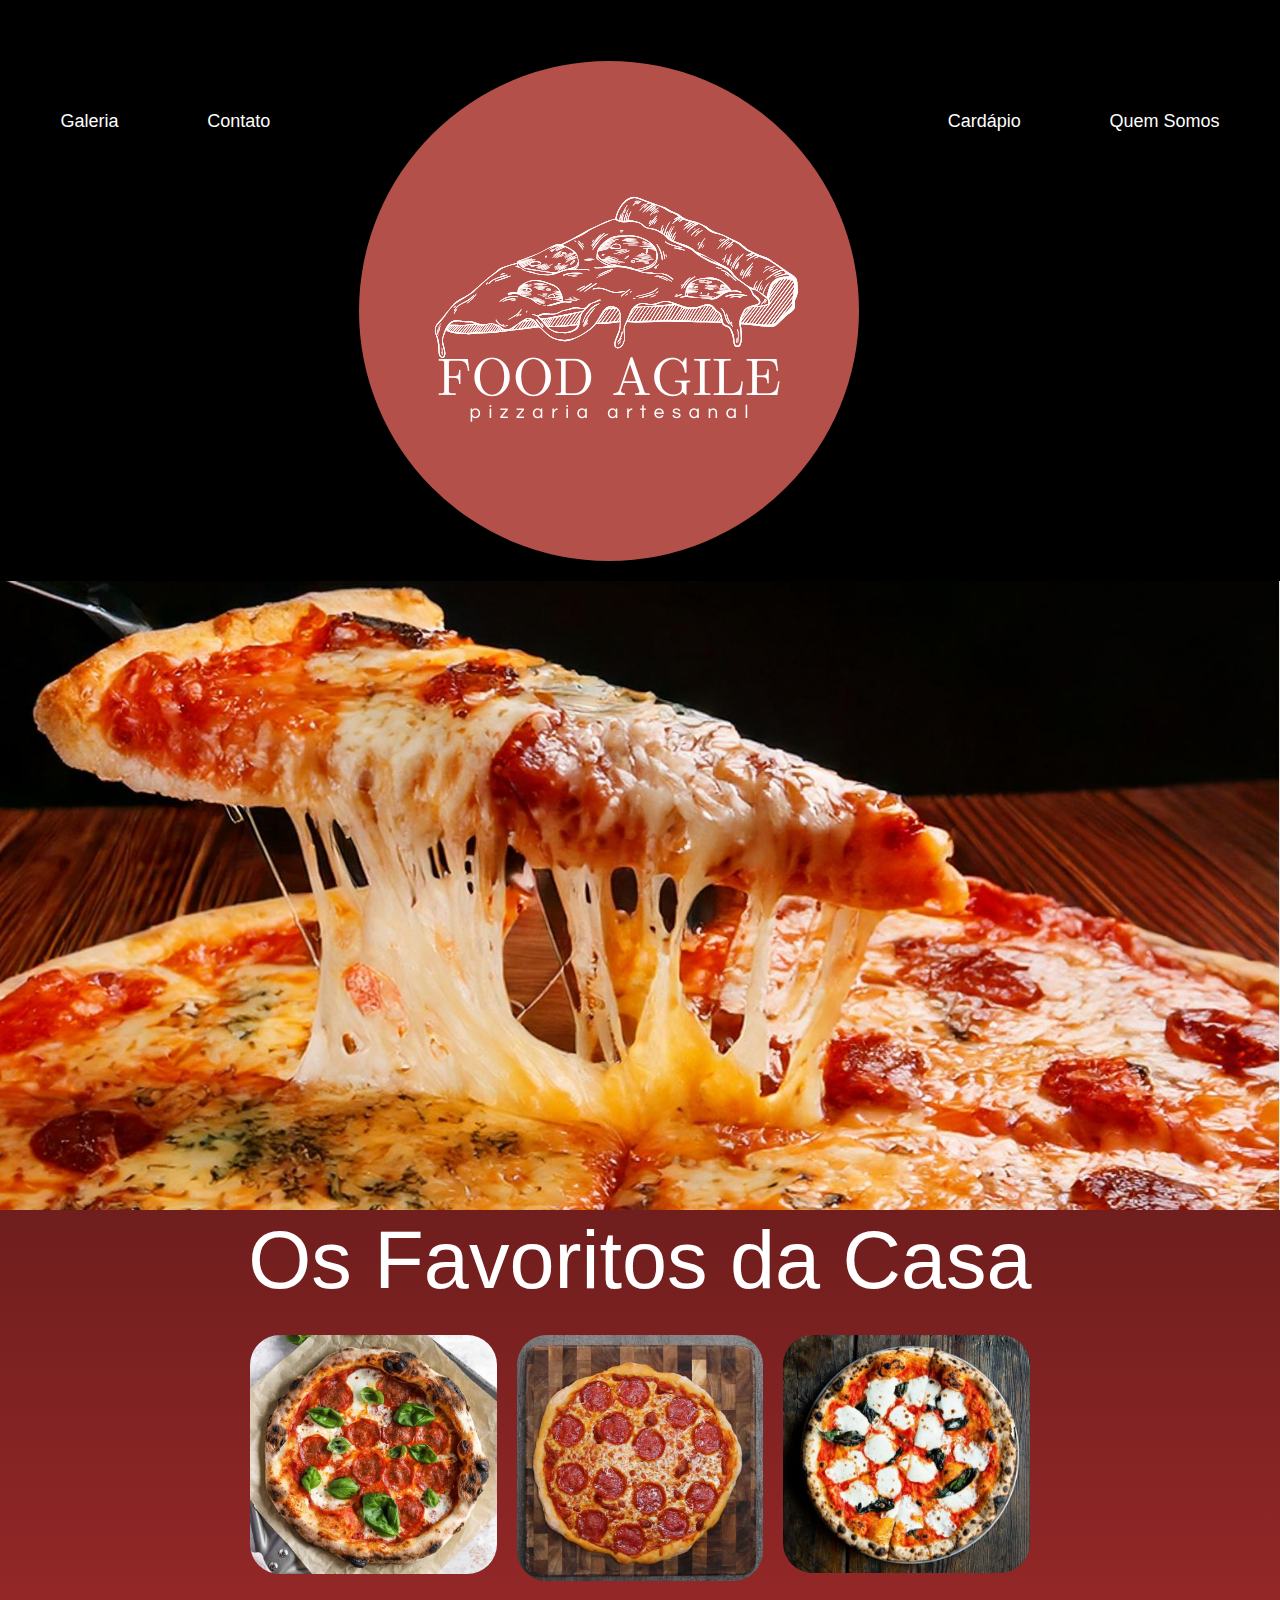
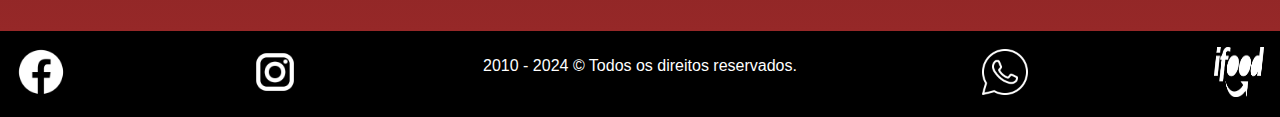
<file: index.html>
<!DOCTYPE html>
<html>

<head>
    <meta charset='utf-8'>
    <meta http-equiv='X-UA-Compatible' content='IE=edge'>
    <title>Food Agile</title>
    <meta name='viewport' content='width=device-width, initial-scale=1'>
    <link rel='stylesheet' type='text/css' media='screen' href='main.css'>
    <script src='main.js'></script>
    <link href="https://fonts.googleapis.com/css2?family=Quattrocento:wght@400;700&display=swap" rel="stylesheet">
</head>

<body>
    <header>
        <a href="galeria.html">
            <p>Galeria</p>
        </a>

        <a href="formulario.html">
            <p>Contato</p>
        </a>
        <a href="index.html">
        <img src="/_imagens/logomodoclaro.png">
        </a>

        <a href="cardapio.html">
            <p>Cardápio</p>
        </a>

        <a href="quemSomos.html">
            <p>Quem Somos</p>
        </a>
    </header>

    <div class="pizza">
        <img src="/_imagens/pizza.jpg">
    </div>

    <div class="f">
        <p>Os Favoritos da Casa</p><br>
    </div>

    <div class="gallery">
        <div class="image">
            <img src="/_imagens/pizza1.jpg" alt="Pizza picante com calabresa">
        </div>
        <div class="image">
            <img src="/_imagens/pizza4.jfif" alt="Pizza de calabresa">
        </div>
        <div class="image">
            <img src="/_imagens/pizzatres.jpg" alt="Pizza vegana">
        </div>
    </div><br><br>
    </div>

    <footer>
        <a href="https://www.facebook.com/login/?next=https%3A%2F%2Fwww.facebook.com%2F%3Flocale%3Dpt_BR">
            <img src="/_imagens/facebook-new.png">
        </a>
        <a href="https://www.instagram.com/">
            <img src="/_imagens/instagram-new.png">
        </a>
        <div class="direitos">
            <p>2010 - 2024 © Todos os direitos reservados.</p>
        </div>
        <a href="https://www.whatsapp.com/?lang=pt_BR">
            <img src="./_imagens/whatsapp.png">
        </a>
        <a href="https://www.ifood.com.br/">
            <img src="/_imagens/ifood-logo-01.png">
        </a>
    </footer>
</body>

</html>
</file>
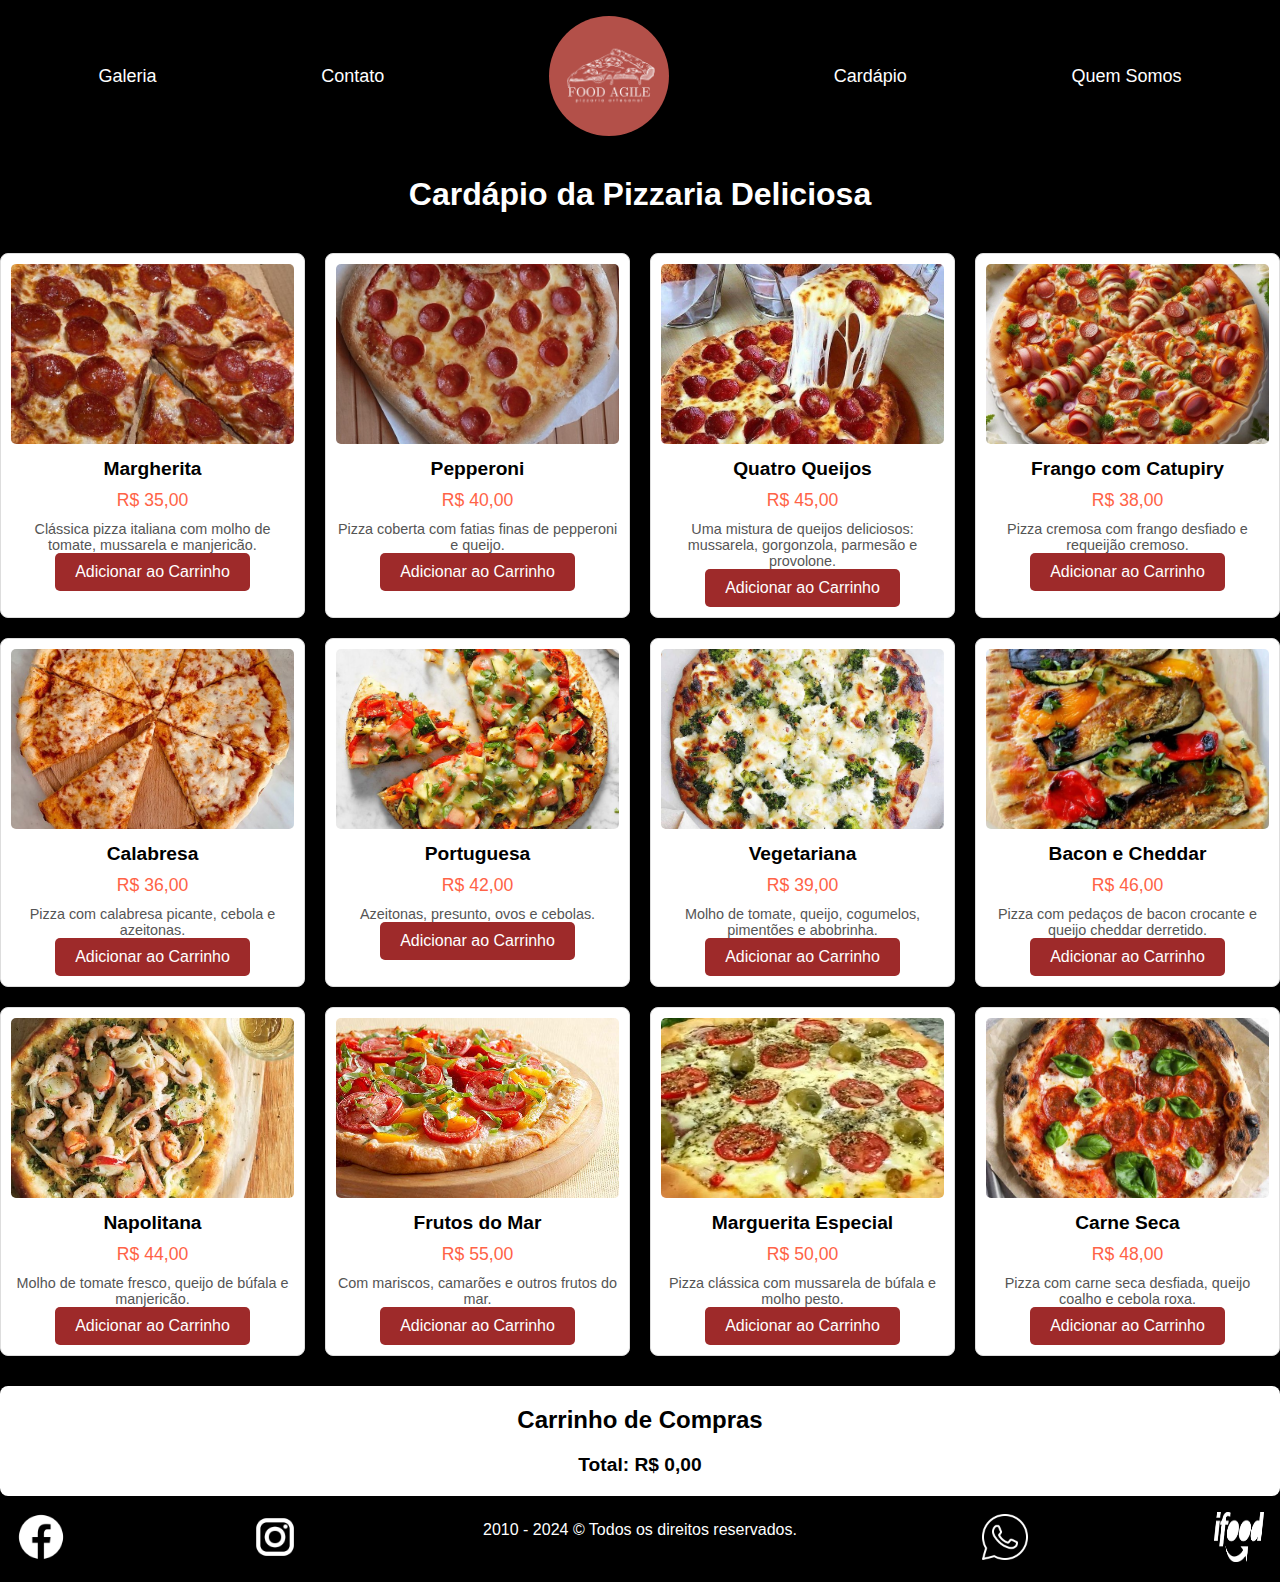
<file: cardapio.html>
<!DOCTYPE html>
<html lang="pt-BR">
<head>
    <meta charset="UTF-8">
    <meta name="viewport" content="width=device-width, initial-scale=1.0">
    <title>Food Agile - Cardápio da Pizzaria</title>
    <link rel="stylesheet" href="cardapio.css">
    <link href="https://fonts.googleapis.com/css2?family=Quattrocento:wght@400;700&display=swap" rel="stylesheet">
</head>
<body>
    <header>
        <a href="galeria.html">
            <p>Galeria</p>
        </a>

        <a href="formulario.html">
            <p>Contato</p>
        </a>
        <a href="index.html">
        <img src="/_imagens/logomodoclaro.png">
        </a>

        <a href="cardapio.html">
            <p>Cardápio</p>
        </a>

        <a href="quemSomos.html">
            <p>Quem Somos</p>
        </a>
    </header>

    <div class="Titulo">
        <h1>Cardápio da Pizzaria Deliciosa</h1>
    </div>
    <div id="menu-container" class="menu-container">
        <!-- Cards de pizza -->
        <div class="card">
            <img src="/_imagens/1.jfif" alt="Pizza Margherita">
            <h2>Margherita</h2>
            <div class="price">R$ 35,00</div>
            <p>Clássica pizza italiana com molho de tomate, mussarela e manjericão.</p>
            <button onclick="adicionarCarrinho('Margherita', 35)">Adicionar ao Carrinho</button>
        </div>

        <div class="card">
            <img src="/_imagens/2.jfif" alt="Pizza Pepperoni">
            <h2>Pepperoni</h2>
            <div class="price">R$ 40,00</div>
            <p>Pizza coberta com fatias finas de pepperoni e queijo.</p>
            <button onclick="adicionarCarrinho('Pepperoni', 40)">Adicionar ao Carrinho</button>
        </div>

        <div class="card">
            <img src="/_imagens/3.jfif" alt="Pizza Quatro Queijos">
            <h2>Quatro Queijos</h2>
            <div class="price">R$ 45,00</div>
            <p>Uma mistura de queijos deliciosos: mussarela, gorgonzola, parmesão e provolone.</p>
            <button onclick="adicionarCarrinho('Quatro Queijos', 45)">Adicionar ao Carrinho</button>
        </div>

        <div class="card">
            <img src="/_imagens/4.jfif" alt="Pizza Frango com Catupiry">
            <h2>Frango com Catupiry</h2>
            <div class="price">R$ 38,00</div>
            <p>Pizza cremosa com frango desfiado e requeijão cremoso.</p>
            <button onclick="adicionarCarrinho('Frango com Catupiry', 38)">Adicionar ao Carrinho</button>
        </div>

        <div class="card">
            <img src="/_imagens/5.jfif" alt="Pizza Calabresa">
            <h2>Calabresa</h2>
            <div class="price">R$ 36,00</div>
            <p>Pizza com calabresa picante, cebola e azeitonas.</p>
            <button onclick="adicionarCarrinho('Calabresa', 36)">Adicionar ao Carrinho</button>
        </div>

        <div class="card">
            <img src="/_imagens/6.jfif" alt="Pizza Portuguesa">
            <h2>Portuguesa</h2>
            <div class="price">R$ 42,00</div>
            <p>Azeitonas, presunto, ovos e cebolas.</p>
            <button onclick="adicionarCarrinho('Portuguesa', 42)">Adicionar ao Carrinho</button>
        </div>

        <div class="card">
            <img src="/_imagens/7.jfif" alt="Pizza Vegetariana">
            <h2>Vegetariana</h2>
            <div class="price">R$ 39,00</div>
            <p>Molho de tomate, queijo, cogumelos, pimentões e abobrinha.</p>
            <button onclick="adicionarCarrinho('Vegetariana', 39)">Adicionar ao Carrinho</button>
        </div>

        <div class="card">
            <img src="/_imagens/8.jfif" alt="Pizza Bacon e Cheddar">
            <h2>Bacon e Cheddar</h2>
            <div class="price">R$ 46,00</div>
            <p>Pizza com pedaços de bacon crocante e queijo cheddar derretido.</p>
            <button onclick="adicionarCarrinho('Bacon e Cheddar', 46)">Adicionar ao Carrinho</button>
        </div>

        <div class="card">
            <img src="/_imagens/9.jfif" alt="Pizza Napolitana">
            <h2>Napolitana</h2>
            <div class="price">R$ 44,00</div>
            <p>Molho de tomate fresco, queijo de búfala e manjericão.</p>
            <button onclick="adicionarCarrinho('Napolitana', 44)">Adicionar ao Carrinho</button>
        </div>

        <div class="card">
            <img src="_imagens/10.jfif" alt="Pizza Frutos do Mar">
            <h2>Frutos do Mar</h2>
            <div class="price">R$ 55,00</div>
            <p>Com mariscos, camarões e outros frutos do mar.</p>
            <button onclick="adicionarCarrinho('Frutos do Mar', 55)">Adicionar ao Carrinho</button>
        </div>

        <!-- Novos produtos adicionados -->
        <div class="card">
            <img src="/_imagens/pizza5.jpg" alt="Pizza Marguerita Especial">
            <h2>Marguerita Especial</h2>
            <div class="price">R$ 50,00</div>
            <p>Pizza clássica com mussarela de búfala e molho pesto.</p>
            <button onclick="adicionarCarrinho('Marguerita Especial', 50)">Adicionar ao Carrinho</button>
        </div>

        <div class="card">
            <img src="/_imagens/pizza1.jpg" alt="Pizza Carne Seca">
            <h2>Carne Seca</h2>
            <div class="price">R$ 48,00</div>
            <p>Pizza com carne seca desfiada, queijo coalho e cebola roxa.</p>
            <button onclick="adicionarCarrinho('Carne Seca', 48)">Adicionar ao Carrinho</button>
        </div>
    </div>

    <div id="carrinho" class="carrinho">
        <h2>Carrinho de Compras</h2>
        <ul id="itens-carrinho">
            <!-- Itens do carrinho aparecerão aqui -->
        </ul>
        <p id="total">Total: R$ 0,00</p>
    </div>
    
    <footer>
        <a href="https://www.facebook.com/login/?next=https%3A%2F%2Fwww.facebook.com%2F%3Flocale%3Dpt_BR">
            <img src="/_imagens/facebook-new.png">
        </a>
        <a href="https://www.instagram.com/">
            <img src="/_imagens/instagram-new.png">
        </a>
        <div class="direitos">
            <p>2010 - 2024 © Todos os direitos reservados.</p>
        </div>
        <a href="https://www.whatsapp.com/?lang=pt_BR">
            <img src="./_imagens/whatsapp.png">
        </a>
        <a href="https://www.ifood.com.br/">
            <img src="/_imagens/ifood-logo-01.png">
        </a>
    </footer>
    <script src="script.js"></script>
</body>
</html>
</file>
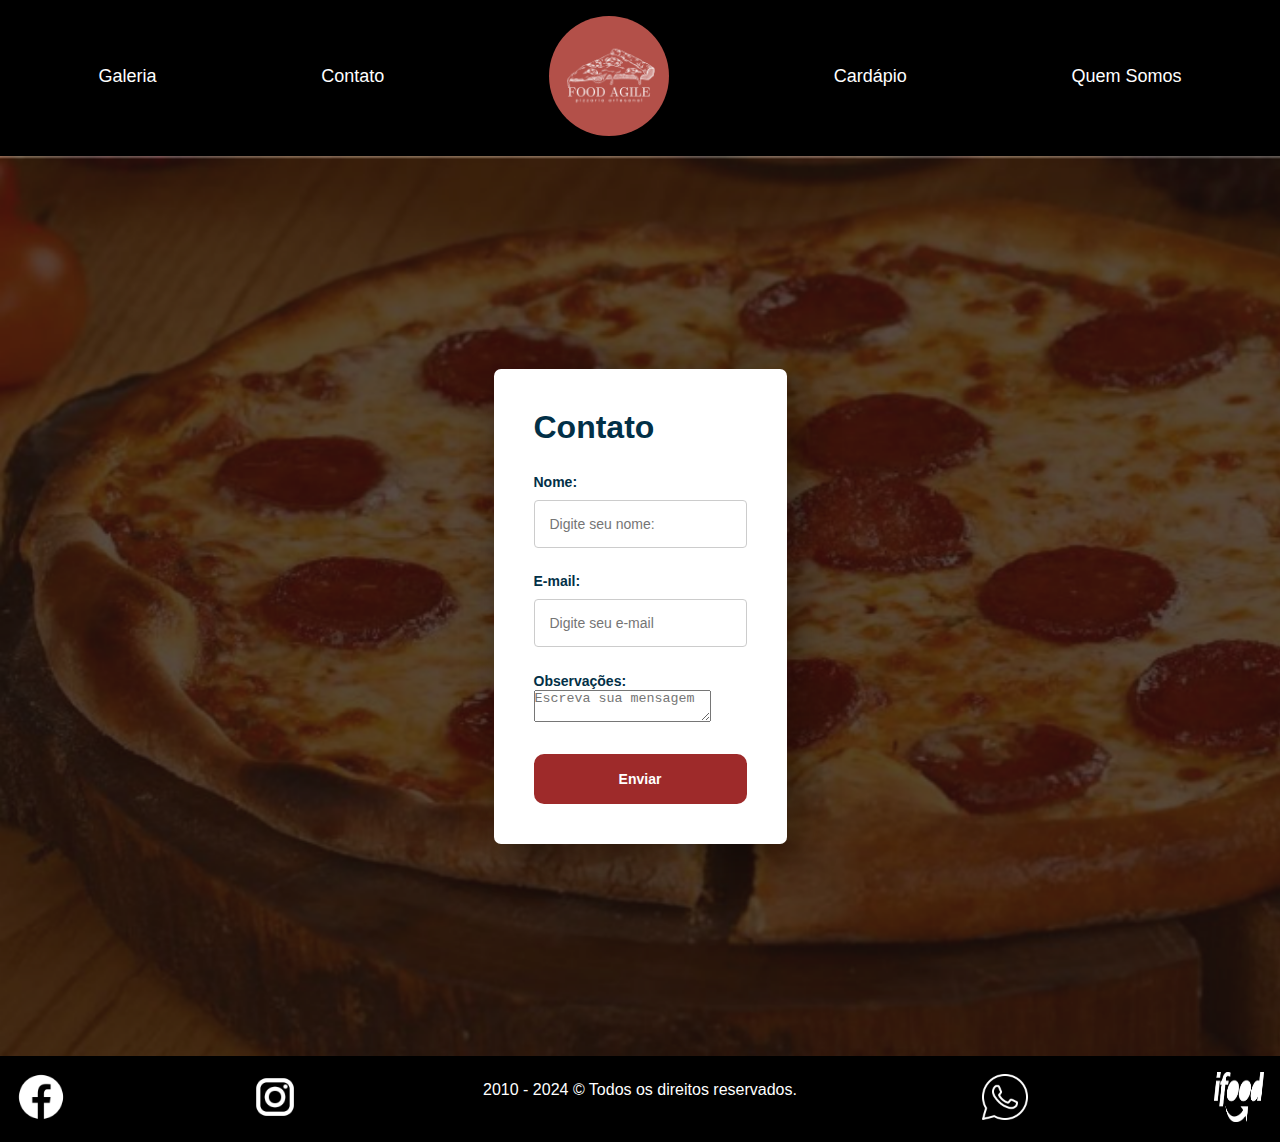
<file: formulario.html>
<!DOCTYPE html>
<html>
<head>
    <meta charset='utf-8'>
    <meta http-equiv='X-UA-Compatible' content='IE=edge'>
    <title>Food Agile - Contato</title>
    <meta name='viewport' content='width=device-width, initial-scale=1'>
    <link rel='stylesheet' type='text/css' media='screen' href='formulario.css'>
    <script src='main.js'></script>
    <link href="https://fonts.googleapis.com/css2?family=Quattrocento:wght@400;700&display=swap" rel="stylesheet">
</head>
<body>
    <header>
        <a href="galeria.html">
        <p>Galeria</p>
        </a>

        <a href="formulario.html">
        <p>Contato</p>
        </a>

        <a href="index.html">
            <img src="/_imagens/logomodoclaro.png">
        </a>

        <a href="cardapio.html">
        <p>Cardápio</p>
        </a>

        <a href="quemSomos.html">
        <p>Quem Somos</p>
        </a>
    </header>

    <div class="page">
        <form action="validarCastro.hmtl" id="formulario" onsubmit="validarCadastro()">
            <h1 id="titulo">Contato</h1>
            <br>
                <label for="name">Nome:</label>
                <input type="text" name="name" id="name" placeholder="Digite seu nome:"> 
                <label for="email">E-mail:</label>
                <input type="email" name="email" id="email" placeholder="Digite seu e-mail">
                
                <div class="observacoes">
                    <label for="observacoes">Observações:</label> <br>
                    <textarea id="observacoes" placeholder="Escreva sua mensagem"></textarea>
                </div> <br>
            
            <button id='btn'type="submit" onclick="gerarJSON()">Enviar</button>               
            
        </form>
    </div>

    <footer>
        <a href="https://www.facebook.com/login/?next=https%3A%2F%2Fwww.facebook.com%2F%3Flocale%3Dpt_BR">
            <img src="/_imagens/facebook-new.png">
        </a>
        <a href="https://www.instagram.com/">
            <img src="/_imagens/instagram-new.png">
        </a>
        <div class="direitos">
            <p>2010 - 2024 © Todos os direitos reservados.</p>
        </div>
        <a href="https://www.whatsapp.com/?lang=pt_BR">
            <img src="./_imagens/whatsapp.png">
        </a>
        <a href="https://www.ifood.com.br/">
            <img src="/_imagens/ifood-logo-01.png">
        </a>
    </footer>

</body>
</html>
</file>
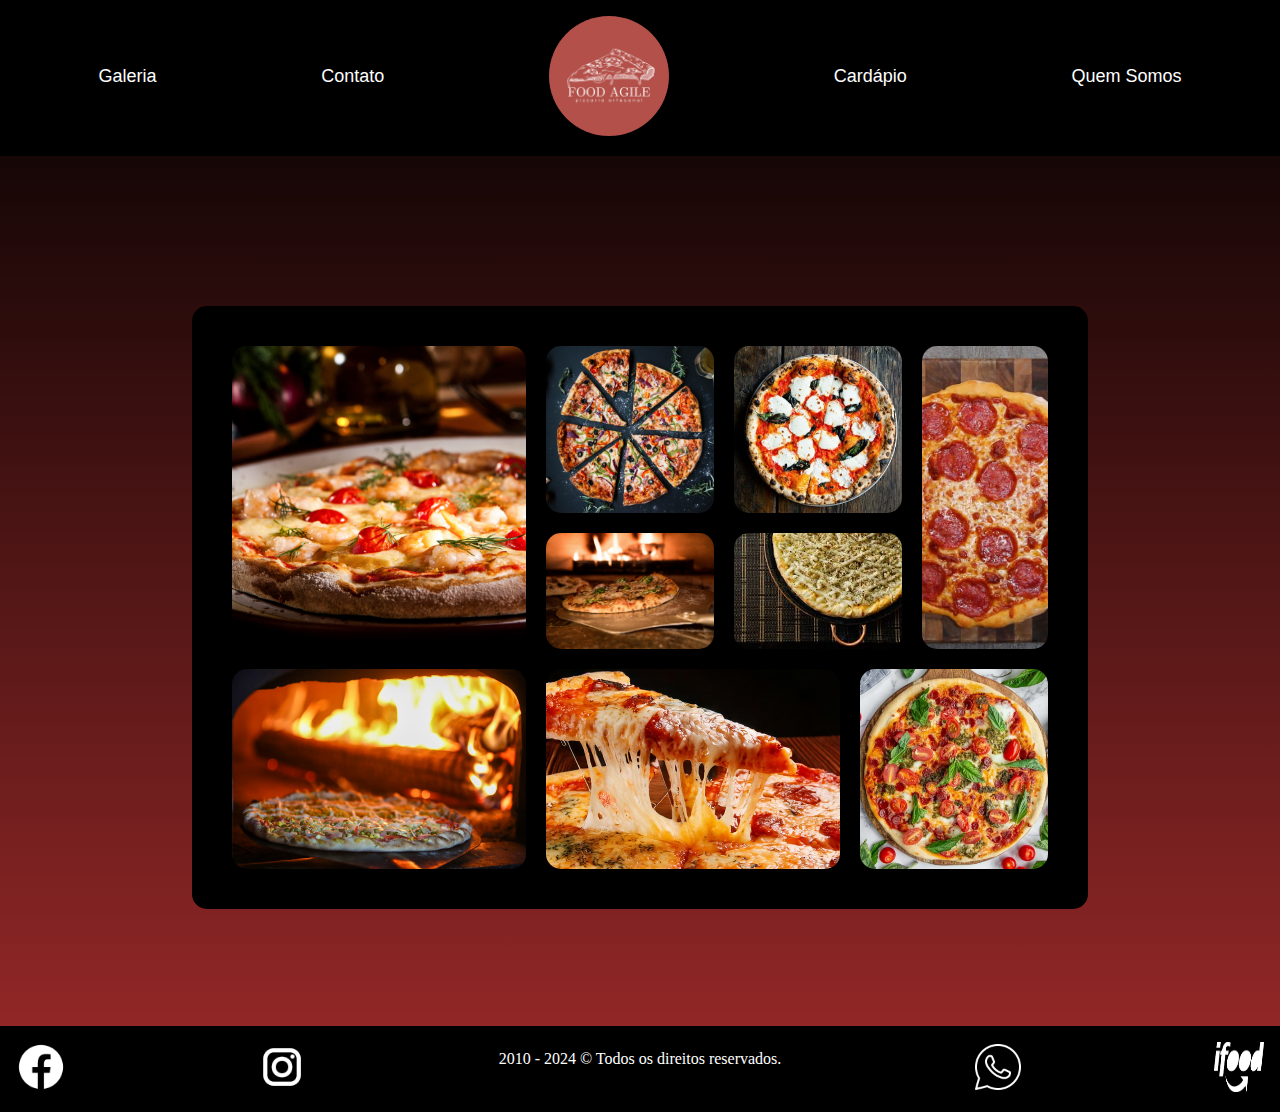
<file: galeria.html>
<!DOCTYPE html>
<html>

<head>
    <meta charset='utf-8'>
    <meta http-equiv='X-UA-Compatible' content='IE=edge'>
    <title>Food Agile - Galeria</title>
    <meta name='viewport' content='width=device-width, initial-scale=1'>
    <link rel='stylesheet' type='text/css' media='screen' href='galeria.css'>
    <script src='main.js'></script>
    <link href="https://fonts.googleapis.com/css2?family=Quattrocento:wght@400;700&display=swap" rel="stylesheet">
</head>

<body>
    
    <header>
        <a href="galeria.html">
            <p>Galeria</p>
        </a>

        <a href="formulario.html">
            <p>Contato</p>
        </a>

        <a href="index.html">
            <img src="/_imagens/logomodoclaro.png">
        </a>

        <a href="cardapio.html">
            <p>Cardápio</p>
        </a>

        <a href="quemSomos.html">
            <p>Quem Somos</p>
        </a>
    </header>
        
        <main class="main"> 
            <div class="galeria">
                <div class="item-galeria item01">
                    <img src="/_imagens/mota1.jpg" class="image">
                </div>
                <div class="item-galeria item02">
                    <img src="/_imagens/pizza2.jpg" class="image">
                </div>
                <div class="item-galeria item03">
                    <img src="/_imagens/pizzatres.jpg" class="image">
                </div>
                <div class="item-galeria item04">
                    <img src="/_imagens/pizza4.jfif" class="image">
                </div>
                <div class="item-galeria item05">
                    <img src="/_imagens/mota5.jpg" class="image">
                </div>
                <div class="item-galeria item06">
                    <img src="/_imagens/pizza6.jpeg" class="image">
                </div>
                <div class="item-galeria item07">
                    <img src="/_imagens/pizza7.jfif" class="image">
                </div>
                <div class="item-galeria item08">
                    <img src="/_imagens/pizza.jpg" class="image">
                </div>
                <div class="item-galeria item09">
                    <img src="/_imagens/pizzadois.jpg" class="image">
                </div>
            </div>
        </main>

        <footer>
        <a href="https://www.facebook.com/login/?next=https%3A%2F%2Fwww.facebook.com%2F%3Flocale%3Dpt_BR">
            <img src="/_imagens/facebook-new.png">
        </a>
        <a href="https://www.instagram.com/">
            <img src="/_imagens/instagram-new.png">
        </a>
        <div class="direitos">
            <p>2010 - 2024 © Todos os direitos reservados.</p>
        </div>
        <a href="https://www.whatsapp.com/?lang=pt_BR">
            <img src="./_imagens/whatsapp.png">
        </a>
        <a href="https://www.ifood.com.br/" id="ifood">
            <img src="/_imagens/ifood-logo-01.png">
        </a>
    </footer>
</body>

</html>
</file>
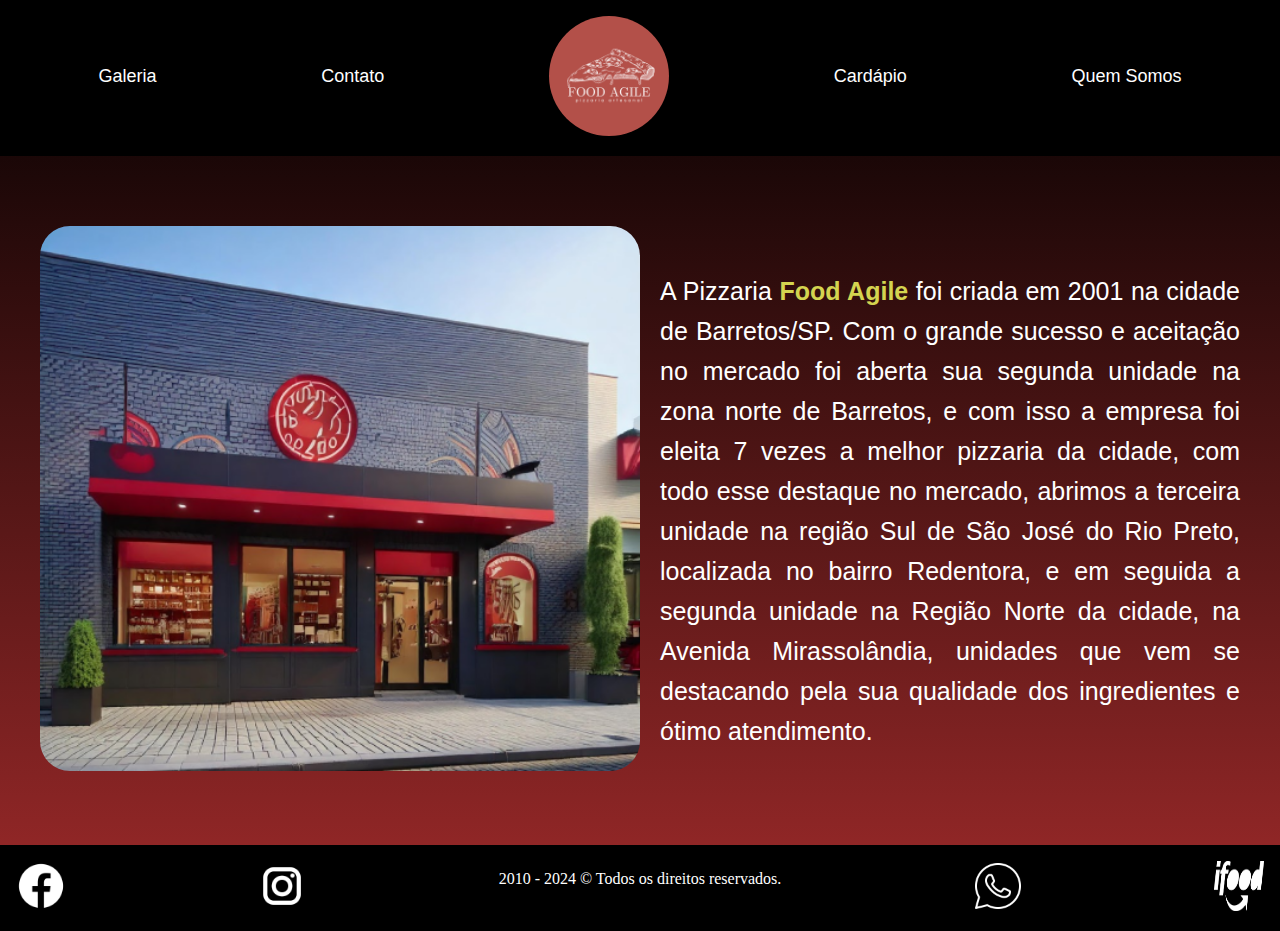
<file: quemSomos.html>
<!DOCTYPE html>
<html>
<head>
    <meta charset='utf-8'>
    <meta http-equiv='X-UA-Compatible' content='IE=edge'>
    <title>Food Agile - Quem Somos</title>
    <meta name='viewport' content='width=device-width, initial-scale=1'>
    <link rel='stylesheet' type='text/css' media='screen' href='quemSomos.css'>
    <script src='main.js'></script> 
    <link href="https://fonts.googleapis.com/css2?family=Quattrocento:wght@400;700&display=swap" rel="stylesheet">
</head>
<body>
    <header>
        <a href="galeria.html">
        <p>Galeria</p>
        </a>

        <a href="formulario.html">
        <p>Contato</p>
        </a>
        
        <a href="index.html">
            <img src="/_imagens/logomodoclaro.png">
        </a>
        
        <a href="cardapio.html">
        <p>Cardápio</p>
        </a>

        <a href="quemSomos.html">
        <p>Quem Somos</p>
        </a>
    </header>

        <div class="main">
            <div class="main-content">
                <div class="image-content">
                    <img src="/_imagens/frentePizzaria.png" alt="Frente pizzaria">
                </div>
                <div class="text-content">
                    <p>A Pizzaria <span>Food Agile</span> foi criada em 2001 na cidade de Barretos/SP.
                        Com o grande sucesso e aceitação no mercado foi aberta sua segunda unidade na zona norte de Barretos, e com isso a empresa 
                        foi eleita 7 vezes a melhor pizzaria da cidade, com todo esse destaque no mercado, abrimos a terceira unidade na região Sul de São José do Rio Preto, 
                        localizada no bairro Redentora, e em seguida a segunda unidade na Região Norte da cidade, na Avenida Mirassolândia, unidades que vem se destacando pela 
                        sua qualidade dos ingredientes e ótimo atendimento.
                </div>
            </div>
        </div>

        <footer>
            <a href="https://www.facebook.com/login/?next=https%3A%2F%2Fwww.facebook.com%2F%3Flocale%3Dpt_BR">
                <img src="/_imagens/facebook-new.png">
            </a>
            <a href="https://www.instagram.com/">
                <img src="/_imagens/instagram-new.png">
            </a>
            <div class="direitos">
                <p>2010 - 2024 © Todos os direitos reservados.</p>
            </div>
            <a href="https://www.whatsapp.com/?lang=pt_BR">
                <img src="./_imagens/whatsapp.png">
            </a>
            <a href="https://www.ifood.com.br/">
                <img src="/_imagens/ifood-logo-01.png">
            </a>
        </footer>

    </div>
</html>
</file>
<file: main.css>
@import url('https://fonts.googleapis.com/css2?family=Quattrocento:wght@400;700&display=swap');
body {
  background: linear-gradient(180deg,#000000,#9E2A2A);
  font-family: Arial, Helvetica, sans-serif ;
}

header {
  display: flex;
  justify-content: space-around;
  padding: 1rem;
  background-color:#000000;
  font-family: Arial, Helvetica, sans-serif ;
}

header img {
    border-radius: 50%;
    z-index: 100;
}

header p {
  font-size: 18px;
  font-family: "Quatrocentto";
  margin-top: 50px;
  font-family: Arial, Helvetica, sans-serif;

}

header a{
  text-decoration: none;
  color: #ffff;
  margin-top: 5vh;
}
header a:hover {
  color: #ffd000;
}

.logo img{
  width: 100px;  
  padding: 10px;
  border-radius: 30px;
}

.pizza img {
    width: 100%;
}

.texto {
    position: absolute;
    top: 80%;
    left: 14%;
    transform: translate(-20%, -50%);
    z-index: 1;
    color: rgb(255, 255, 255);
    font-size: 90px;
    font-weight: 900;
    font-family: 'Quattrocento';
}

  .outrotexto {
    position: absolute;
    top: 100%;
    left: 58%;
    transform: translate(-20%, -50%);
    z-index: 1;
    color: rgb(255, 255, 255);
    font-size: 60px;
    font-weight: 100000;
    font-family: 'Quattrocento';
  }

  .texto, .outrotexto {
    background-color: rgba(0,0,0, 0.7);
  } 

  footer {
    background-color: #000000;
    color: #fff;
    display: flex;
    justify-content: space-between;
    padding: 1rem;
  }

  footer img {
    width: 50px;
    height: 50px;
}

footer p {
    margin-top: 3%;
    color: #ffff;
}

* {
    margin: 0;
    padding: 0;
}

.gallery {
    width: 100%;
    max-width: 800px;
    margin: 0 auto;
    display: flex;
    flex-wrap: wrap;
    justify-content: center;
  }
  .image {
    margin: 10px;
    width: calc(33.33% - 20px);
    height: auto;
    overflow: hidden;
    border-radius: 30px #fff;
    padding: 30px #fff;
  }
  .image img {
    width: 100%;
    height: auto;
    transition: transform 0.5s;
    border-radius: 30px;
    padding: 30px #fff;
  }
  .image:hover img {
    transform: scale(1.1);
  }
  @media screen and (max-width: 768px) {
    .image {
      width: calc(50% - 20px);
    }
  }
  
  @media screen and (max-width: 480px) {
    .image {
      width: 100%;
    }
  }
  @media screen and (max-width: 1080px) {
    header a img {
      width: 300px;   
      padding: 10px;
      border-radius: 50%;
    }
    header p{
      font-size: 8px;
      padding-left: 0px;
      padding-right: 5px;
    }
  }
  
  @media screen and (max-width: 720px) {
    header a img {
      width: 150px;   
      padding: 10px;
      border-radius: 50%;
    }
  }
.f p {
    font-size: 9vh;
    color:#fff;
    align-items: center;
    text-align: center;
}
</file>
<file: formulario.css>
body {
    font-family: 'Inter', sans-serif;
    margin: 0;
    padding: 0;
    color: #023047
}

.page {
    display: flex;
    flex-direction: column;
    align-items: center;
    align-content: center;
    justify-content: center;
    width: 100%;
    height: 100vh;
    background-image: url(/_imagens/pizzaFundo2.png);
    background-repeat: no-repeat;
    background-size: cover;
}

#formulario {
    display: flex;
    flex-direction: column;
    background-color: #fff;
    border-radius: 7px;
    padding: 40px;
    box-shadow: 10px 10px 40px rgba(0, 0, 0, 0.4);
    gap: 5px
}

#formulario img {
    width: 420px;
}

#titulo h1 {
    padding: 0;
    margin: 0;
    font-weight: 500;
    font-size: 2.3em;
    color: #9e2a2a;
}

#formulario p {
    display: inline-block;
    font-size: 14px;
    color: #fff;
    margin-bottom: 25px;
}

#formulario input {
    padding: 15px;
    font-size: 14px;
    border: 1px solid #ccc;
    margin-bottom: 20px;
    margin-top: 5px;
    border-radius: 4px;
    transition: all linear 160ms;
    outline: none;
}


#formulario input:focus {
    border: 1px solid #9e2a2a;
}

#formulario label {
    font-size: 14px;
    font-weight: 600;
}

#formulario a {
    display: inline-block;
    margin-bottom: 20px;
    font-size: 13px;
    color: #555;
    transition: all linear 160ms;
}

#formulario a:hover {
    color: #9e2a2a;
}

#btn {
    background-color: #9e2a2a;
    color: #fff;
    font-size: 14px;
    font-weight: 600;
    border: none;
    transition: all linear 160ms;
    cursor: pointer;
    margin: 0;
    height: 50px;
    border-radius: 10px;
}   

#btn:hover {
    transform: scale(1.05);
    background-color: #c03636;

}

header {
    display: flex;
    justify-content: space-around;
    padding: 1rem;
    background-color:#000000;
}
header img {
    border-radius: 50%;
    width: 120px;
    z-index: 100;
}

header p {
    font-size: 18px;
    margin-top: 50px;
    font-family: Arial, Helvetica, sans-serif;
}
header a{
    text-decoration: none;
    color: #ffff;
    font-family: Arial, Helvetica, sans-serif;
}
header a:hover {
    color: #ffd000;
}

.logo img{
    width: 100px;   
    padding: 10px;
    border-radius: 30px;
}

footer {
    grid-area: footer;
    background-color: #000000;
    color: #fff;
    display: flex;
    justify-content: space-between;
    padding: 1rem;
  }

  footer img {
    width: 50px;
    height: 50px;
}

footer p {
    margin-top: 3%;
    color: #ffff;
}

* {
    margin: 0;
    padding: 0;
}
@media screen and (max-width: 1080px) {
    header img {  
      width: 80px;
    }
    header p{
      font-size: 10px;
      padding-left: 0px;
      padding-right: 5px;
    }
    #formulario{
        margin: 100px;
        max-width: 30vh;
    }
    #formulario textarea{
        max-width: 30vh;
    }
  }
</file>
<file: galeria.css>
@import url('https://fonts.googleapis.com/css2?family=Quattrocento:wght@400;700&display=swap');
* {
    margin: 0;
    /* Remove as margens padrão de todos os elementos */
    padding: 0;
    /* Remove o preenchimento padrão de todos os elementos */
    transition: 0.2s linear;
    /* Adiciona uma transição suave de 0.2s para mudanças nos elementos */
}

body {
    background: linear-gradient(180deg,#000000,#9E2A2A);
    background-repeat: no-repeat;
    font-family: "Quatrocentto";
}



header {
    display: flex;
    justify-content: space-around;
    padding: 1rem;
    background-color:#000000;
}
header img {
    border-radius: 50%;
    width: 120px;
    z-index: 100;
}

header p {
    font-size: 18px;
    margin-top: 50px;
    font-family: Arial, Helvetica, sans-serif;
}
header a{
    text-decoration: none;
    color: #ffff;
    font-family: Arial, Helvetica, sans-serif;
}
header a:hover {
    color: #ffd000;
}

.logo img{
    width: 100px;   
    padding: 10px;
    border-radius: 30px;
}

main {
    min-height: 80vh;
}

.main {
    width: 70%;
    margin: auto;
}

footer {
    background-color: #000;
}

.galeria {
    background-color: #000;
    /* Define o fundo da galeria como preto */
    border-radius: 15px;
    /* Adiciona bordas arredondadas à galeria */
    margin: 150px auto;
    /* Adiciona uma margem superior e centraliza a galeria horizontalmente */
    display: grid;
    /* Usa o layout grid para organizar os itens da galeria */
    grid-template-columns: repeat(13, 1fr);
    /* Cria 13 colunas de tamanho igual */
    grid-template-rows: repeat(6, auto);
    /* Cria 6 linhas com altura automática */
    gap: 20px;
    /* Adiciona um espaçamento de 20px entre os itens da galeria */
    padding: 40px;
    /* Adiciona um espaçamento interno de 40px ao redor da galeria */
}

.item-galeria {
    overflow: hidden;
    /* Garante que o conteúdo que ultrapasse o limite do contêiner seja oculto */
    position: relative;
    /* Define uma posição relativa, útil para elementos posicionados dentro */
}

.item-galeria img {
    width: 100%;
    /* A imagem ocupará 100% da largura do contêiner */
    height: 100%;
    /* A imagem ocupará 100% da altura do contêiner */
    object-fit: cover;
    /* Garante que a imagem se ajuste ao contêiner, mantendo suas proporções */
    position: relative;
    /* Define a imagem com posição relativa para manipulações posteriores */
}

/* Definindo a posição dos itens da galeria na grade */
.item01 {
    grid-column: 1 / span 5;
    /* O item 1 ocupa 5 colunas a partir da primeira */
    grid-row: 1 / span 5;
    /* O item 1 ocupa 5 linhas a partir da primeira */
}

.item02 {
    grid-column: 6 / span 3;
    /* O item 2 ocupa 3 colunas a partir da sexta */
    grid-row: 1 / span 3;
    /* O item 2 ocupa 3 linhas a partir da primeira */
}

.item03 {
    grid-column: 9 / span 3;
    /* O item 3 ocupa 3 colunas a partir da nona */
    grid-row: 1 / span 3;
    /* O item 3 ocupa 3 linhas a partir da primeira */
}

.item04 {
    grid-column: 12 / span 3;
    /* O item 4 ocupa 3 colunas a partir da 12ª */
    grid-row: 1 / span 5;
    /* O item 4 ocupa 5 linhas a partir da primeira */
}

.item05 {
    grid-column: 1 / span 5;
    /* O item 5 ocupa 5 colunas a partir da primeira */
    grid-row: 6 / span 1.5;
    /* O item 5 ocupa 1.5 linhas a partir da sexta */
}

.item06 {
    grid-column: 6 / span 3;
    /* O item 6 ocupa 3 colunas a partir da sexta */
    grid-row: 4 / span 2;
    /* O item 6 ocupa 2 linhas a partir da quarta */
}

.item07 {
    grid-column: 9 / span 3;
    /* O item 7 ocupa 3 colunas a partir da nona */
    grid-row: 4 / span 2;
    /* O item 7 ocupa 2 linhas a partir da quarta */
}

.item08 {
    grid-column: 6 / span 5;
    /* O item 8 ocupa 5 colunas a partir da sexta */
    grid-row: 7.5 / span 1.5;
    /* O item 8 ocupa 1.5 linhas a partir da linha 7.5 */
}

.item09 {
    grid-column: 11 / span 4;
    /* O item 9 ocupa 4 colunas a partir da 11ª */
    grid-row: 9 / span 1.2;
    /* O item 9 ocupa 1.2 linhas a partir da nona */
}

.item-galeria {
    border-radius: 15px;
    transition: 0.5s ease-in-out;
}

.item-galeria img:hover {
    transform: scale(1.2);
}


footer {
    background-color: #000000;
    color: #fff;
    display: flex;
    justify-content: space-between;
    padding: 1rem;
  }

  footer img {
    width: 50px;
    height: 50px;
}

footer p {
    margin-top: 3%;
    color: #ffff;
}
@media screen and (max-width: 1080px) {
    .main{
        width: 100%;
    }
    main{
        min-height: 100%;
    }
  }
@media screen and (max-width: 1080px) {
    header p{
      font-size: 10px;
      padding-left: 0px;
      padding-right: 5px;
    }
    header img{
        width: 80px;
    }
    main{
        min-height: 60vh;
    }
  }
</file>
<file: quemSomos.css>
.main {
    grid-area: main; /* Define a área do grid como 'main' */
    margin-top: 10px; /* Adiciona margem no topo */
    margin-bottom: 10px;
    display: flex;
    min-height: 90%;
    min-width: 90%;
    padding: 40px;
}

.main-content {
    display: flex; /* Define o layout como flexbox */
    align-items: center; /* Alinha os itens no início verticalmente */
    gap: 20px; /* Define o espaçamento entre a imagem e o texto */
}

.text-content {
    margin-top: 40px; /* Adiciona margem superior */
    font-family: Arial, Helvetica, sans-serif;
}

.text-content h1 {
    font-size: 58px; /* Define o tamanho da fonte do título */
    font-weight: bold; /* Define o peso da fonte como negrito */
}

.text-content h2 {
    font-size: 48px; /* Define o tamanho da fonte do subtítulo */
    font-weight: bold; /* Define o peso da fonte como negrito */
    text-decoration: underline; /* Adiciona sublinhado ao subtítulo */
    margin-bottom: 20px; /* Adiciona margem inferior */
}

.text-content p {
    font-size: 25px; /* Define o tamanho da fonte dos parágrafos */
    margin-bottom: 20px; /* Adiciona margem inferior */
    line-height: 1.6; /* Define a altura da linha para melhorar a legibilidade */
    color: #ffffff;
    text-align: justify;
}

.image-content {
    min-height: 100%;
    min-width: 50%;
    margin-top: 40px; /* Adiciona margem superior */
}

.image-content img {
    width: 100%; /* Define a largura da imagem como 100% do container */
    height: auto; /* Mantém a proporção da imagem */
    border-radius: 30px;
}


.container {
    display: grid;
    grid-template-columns: 100%;
    grid-template-rows: 15vh 85vh 10vh;
    grid-template-areas: "header" "main" "footer";
}

span {
    color: rgb(212, 212, 80);
    font-weight: bold;
}


body {
    background-image: linear-gradient(180deg,#000000,#9E2A2A);
    background-repeat: no-repeat;
    font-family: "Quatrocentto";
}

header {
    display: flex;
    justify-content: space-around;
    padding: 1rem;
    background-color:#000000;
}

header img {
    border-radius: 50%;
    width: 120px;
    z-index: 100;
}

header p {
    font-size: 18px;
    margin-top: 50px;
    font-family: Arial, Helvetica, sans-serif;
}
header a{
    text-decoration: none;
    color: #ffff;
    font-family: Arial, Helvetica, sans-serif;
}
header a:hover {
    color: #ffd000;
}


footer {
    grid-area: footer;
    background-color: #000000;
    color: #fff;
    display: flex;
    justify-content: space-between;
    padding: 1rem;
  }

  footer img {
    width: 50px;
    height: 50px;
}

footer p {
    margin-top: 3%;
    color: #ffff;
}

* {
    margin: 0;
    padding: 0;
}
@media screen and (max-width: 1080px) {
    header img {
      width: 80px;   
    }
    header p{
      font-size: 10px;
      padding-left: 0px;
      padding-right: 5px;
    }
    .text-content{
        display: flex;
        justify-content: flex-start;
        margin-right: 30px;
    }
    .text-content p{
        font-size: 10px;
        }
    .image-content{
        margin-left: -30px;
        }
    .main-content{
        padding: 0;
    }
    body{
        height: 100%;
        width: 100%;
        overflow-x: hidden;
        overflow-y: hidden;
    }
  }
</file>
<file: cardapio.css>
@import url('https://fonts.googleapis.com/css2?family=Quattrocento:wght@400;700&display=swap');

/* Resetando algumas margens e padding */
* {
    margin: 0;
    padding: 0;
    box-sizing: border-box;
}

/* Estilo geral da página */
body {
    background-color: #000000;
    font-family: Arial, Helvetica, sans-serif;
    text-align: center;
    padding: 0;
}

header {
    display: flex;
    justify-content: space-around;
    padding: 1rem;
    background-color:#000000;
}

header img {
    border-radius: 50%;
    width: 120px;
    z-index: 100;
}

header p {
    font-size: 18px;
    margin-top: 50px;
    font-family: Arial, Helvetica, sans-serif;
}
header a{
    text-decoration: none;
    color: #ffff;
    font-family: Arial, Helvetica, sans-serif;
}
header a:hover {
    color: #ffd000;
}


.logo img{
    width: 100px;  
    padding: 10px;
    border-radius: 30px;
}
  .logo img{
    width: 10px;  
    padding: 10px;
    border-radius: 30px;
  }
/* Estilo do header */
.Titulo{
    background-color: #000000;
    color: white;
    padding: 20px;
    border-radius: 5px;
}

/* Contêiner do cardápio */
.menu-container {
    display: grid;
    grid-template-columns: repeat(auto-fill, minmax(250px, 1fr));
    gap: 20px;
    margin-top: 20px;
}

/* Estilo de cada card de pizza */
.card {
    background-color: white;
    border: 1px solid #ddd;
    border-radius: 8px;
    overflow: hidden;
    box-shadow: 0 4px 8px rgba(0, 0, 0, 0.1);
    padding: 10px;
    text-align: center;
    transition: transform 0.3s ease;
}

/* Efeito de hover nos cards */
.card:hover {
    transform: translateY(-10px);
}

/* Imagem da pizza */
.card img {
    width: 100%;
    height: 180px;
    object-fit: cover;
    border-radius: 5px;
}

/* Título da pizza */
.card h2 {
    margin-top: 10px;
    font-size: 1.2em;
}

/* Preço da pizza */
.card .price {
    font-size: 1.1em;
    color: #ff6347;
    margin-top: 10px;
}

/* Descrição da pizza */
.card p {
    font-size: 0.9em;
    color: #555;
    margin-top: 10px;
}

/* Estilo do carrinho */
.carrinho {
    margin-top: 30px;
    background-color: #fff;
    padding: 20px;
    border-radius: 8px;
    box-shadow: 0 4px 8px rgba(0, 0, 0, 0.1);
}

/* Estilo da lista de itens no carrinho */
#itens-carrinho {
    list-style-type: none;
    padding: 0;
}

/* Estilo do item no carrinho */
#itens-carrinho li {
    margin-bottom: 10px;
}

/* Total do carrinho */
#total {
    font-size: 1.2em;
    font-weight: bold;
    margin-top: 20px;
}

footer {
    background-color: #000000;
    color: #fff;
    display: flex;
    justify-content: space-between;
    padding: 1rem;
  }

  footer img {
    width: 50px;
    height: 50px;
}

footer p {
    margin-top: 3%;
    color: #ffff;
}

button {
    background-color: #9e2a2a; /* Cor de fundo vermelha */
    color: white; /* Cor do texto em branco */
    border: none; /* Remove a borda */
    padding: 10px 20px; /* Espaçamento interno */
    font-size: 16px; /* Tamanho da fonte */
    cursor: pointer; /* Muda o cursor para indicar que é clicável */
    border-radius: 5px; /* Bordas arredondadas */
    transition: background-color 0.3s ease; /* Animação suave na mudança de cor */
  }
  
  button:hover {
    background-color: #7f1f1f; /* Cor de fundo mais escura ao passar o mouse */
  }
  @media screen and (max-width: 1080px) {
    header img {
      width: 80px;   
    }
    header p{
      font-size: 10px;
      padding-left: 0px;
      padding-right: 5px;
    }
  }
</file>
